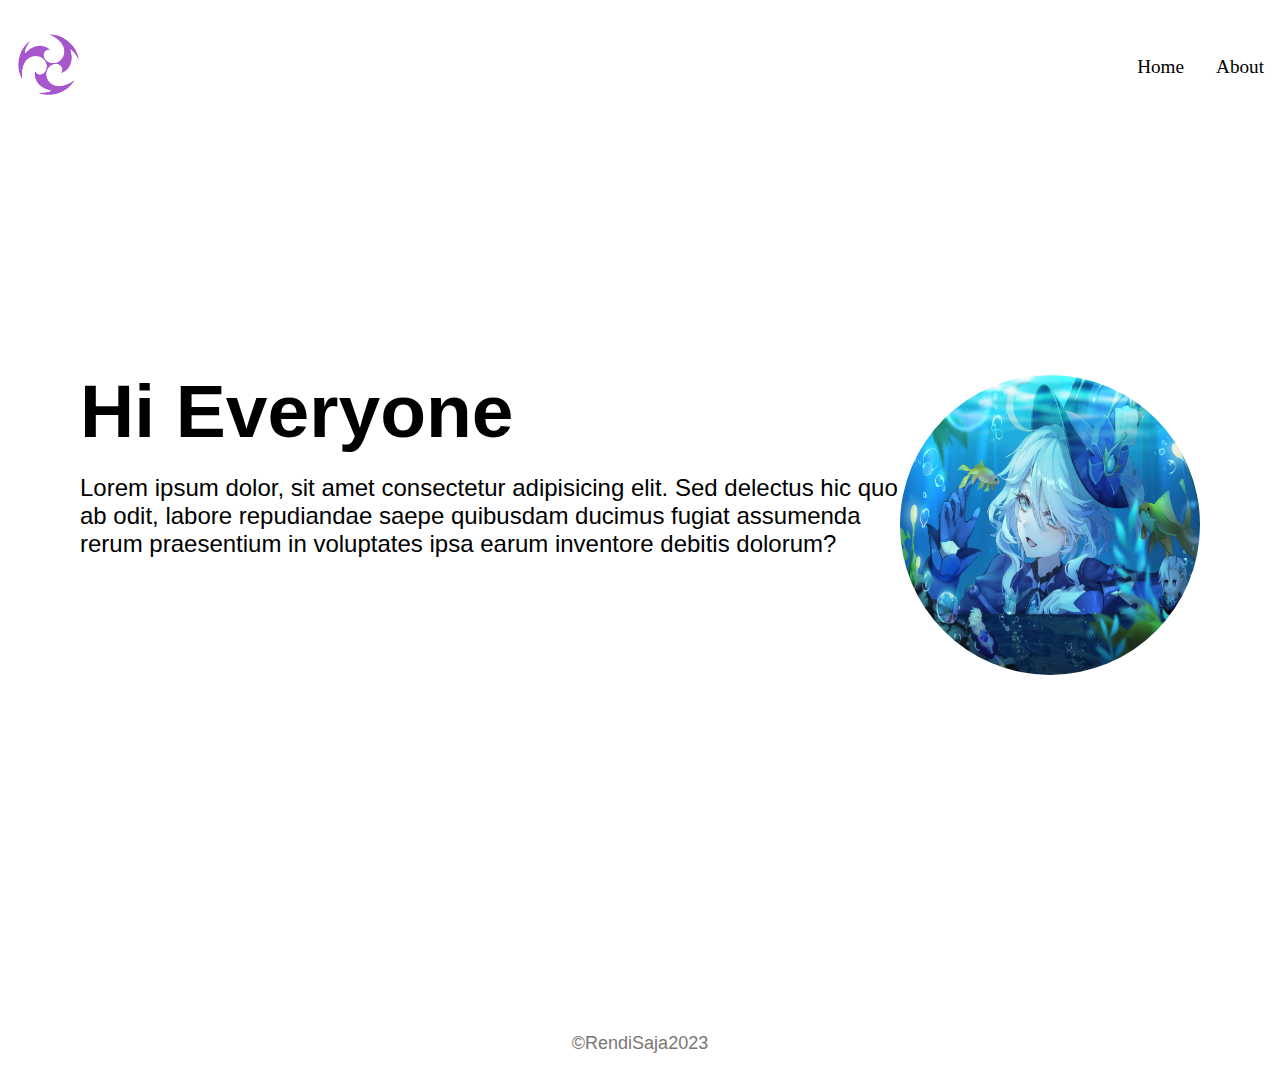
<file: index.html>
<!DOCTYPE html>
<html lang="en">
    <link rel="stylesheet" href="style.css">
<head>
    <meta charset="UTF-8">
    <meta name="viewport" content="width=device-width, initial-scale=1.0">
    <title>MYPortofolio</title>
    <link rel="icon" href="assets/I.png" type="image/x-icon">
</head>
<body>
        <nav>
            <div class="logo">
                <img src="assets/I.png">
                <a href="index.html"></a>
            </div>
            <ul class="links">
                <li class="link"><a href="index.html">Home</a></li>
                <li class="link"><a href="About.html">About</a></li>
            </ul>
        </nav>
    </div>
    <sectionn class="home">
        <div class="home-content">
            <div class="home-text">
            <h2>Hi Everyone</h2>
            <p>Lorem ipsum dolor, sit amet consectetur adipisicing elit. Sed delectus hic quo ab odit, labore repudiandae saepe quibusdam ducimus fugiat assumenda rerum praesentium in voluptates ipsa earum inventore debitis dolorum?</p>
        </div>
            <div class="img-box">
                <img src="assets/1332569.jpeg">
            </div>
        </div>
    </sectionn>
    <footer class="footer">
        <p>©RendiSaja2023</p>
    </footer>
</body>
</html>
</file>
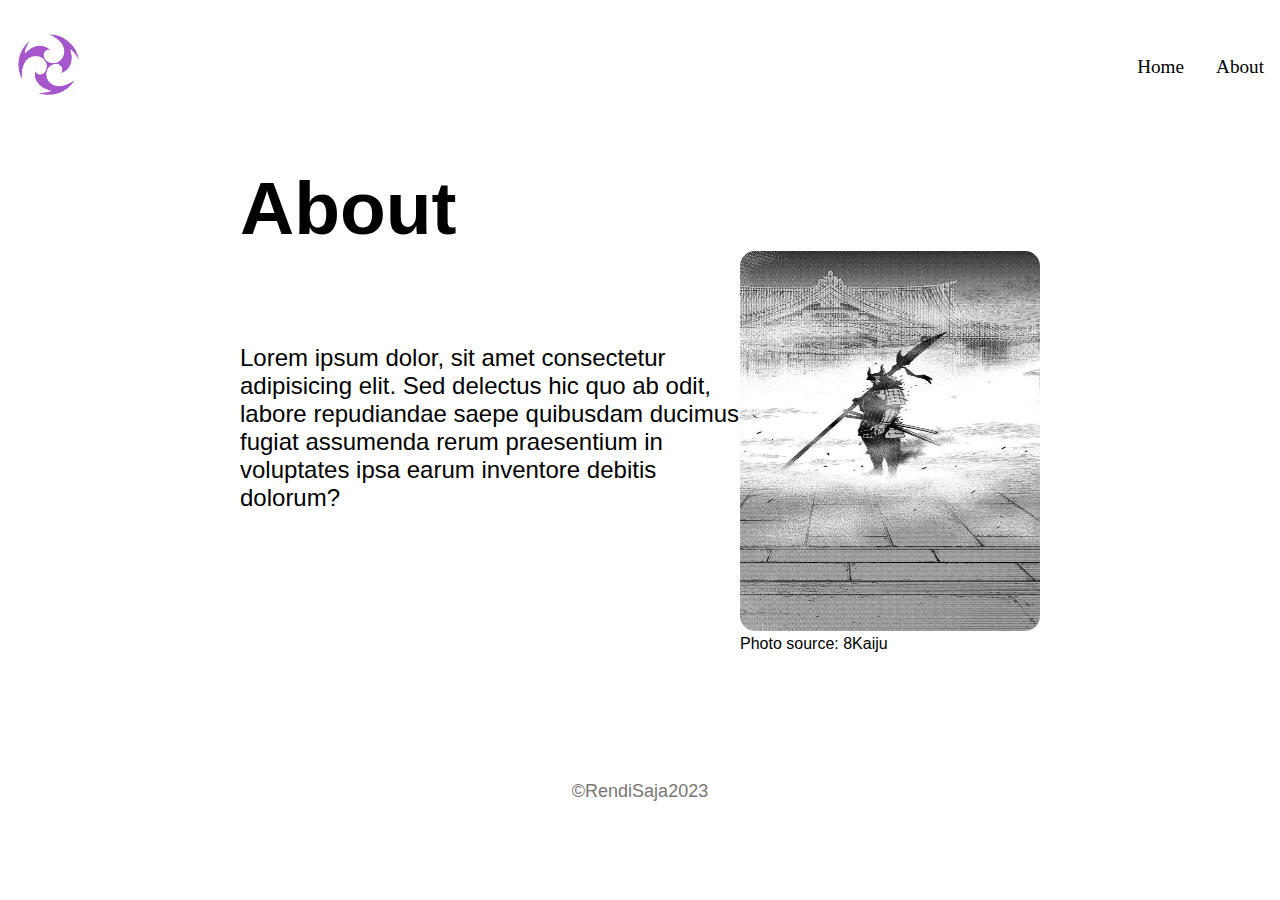
<file: About.html>
<!DOCTYPE html>
<html lang="en">
    <link rel="stylesheet" href="style1.css">
<head>
    <meta charset="UTF-8">
    <meta name="viewport" content="width=device-width, initial-scale=1.0">
    <title>MYPortofolio</title>
    <link rel="icon" href="assets/I.png" type="image/x-icon">
</head>
<body>
        <nav>
            <div class="logo">
                <img src="assets/I.png">
                <a href="index.html"></a>
            </div>
            <ul class="links">
                <li class="link"><a href="index.html">Home</a></li>
                <li class="link"><a href="About.html">About</a></li>
            </ul>
        </nav>
    </div>
    <sectionn class="home">
        <div class="h2"><h2>About</h2></div>
        <div class="home-content">
            <div class="home-text">
            <p>Lorem ipsum dolor, sit amet consectetur adipisicing elit. Sed delectus hic quo ab odit, labore repudiandae saepe quibusdam ducimus fugiat assumenda rerum praesentium in voluptates ipsa earum inventore debitis dolorum?</p>
        </div>
            <div class="img-box">
                <img src="assets/2.jpg">
                <p>Photo source: 8Kaiju</p>
            </div>
        </div>
    </sectionn>
    <footer class="footer">
        <p>©RendiSaja2023</p>
    </footer>
</body>
</html>
</file>
<file: style.css>
*{
    padding: 0;
    margin: 0;
}
img{
    width: 100%;
}
a{
    text-decoration: none;
}
body{
    font-family: 'poppins',sans-serif;
}
nav{
    display: flex;
    margin: auto;
    padding: 2rem 1rem;
    justify-content: space-between;
    align-items: center;
}
.logo{
    max-width: 65px;
}
.links{
    display: flex;
    list-style: none;
    gap: 2rem;
}
.link a{
    padding-bottom: 0.75rem;
    position: relative;
    color: black;
    font-family: Cambria, Cochin, Georgia, Times, 'Times New Roman', serif;
    font-size: larger;
}
.link a::after{
    content: "";
    position: absolute;
    height: 2px;
    width: 0;
    left: 0;
    bottom: 0;
    background-color: blue;
    transition: all 0.3s ease;
}
.link a:hover::after{
    width: 100%;
    
}
.home{
    display: flex;
    position: relative;
    width: 100%;
    height: 100vh;
    align-items: center;
    gap: 4rem;
    justify-content: space-between;

}
.home-content{
    display: flex;
    align-items: center;
    padding: 0 5rem 7rem;
    justify-content: space-between;
}
.home-text{
    padding-bottom: 8rem;
}
.home-text h2{
    font-size: 75px;
    padding-bottom: 20px;
}
.home-text p{
    font-size: 24px;
}
.img-box img{
    width: 300px;
    height: 300px;
    border-radius: 100%;
}
.footer{
    padding-bottom: 2rem;
}
.footer p{
    color: rgb(123, 117, 117);
    text-align: center;
    font-size: 18px;
}
@media (max-width : 768px){
    body{
        max_width: 100vw;;
        max-height: 100vh;
    }
    .home{
        display: flex;
        flex-direction: column;
    }
    .home-content{
        display:flex;
        flex-direction: column;
    }
    .home-text{
        padding: 2rem 1px 5rem;
    }
    .home-text h2{
        padding-bottom: 2rem;
        font-size: 50px;
        text-align: center;
    }
    .home-text p{
        font-size: 18px;
        text-align: center;
    }
    .img-box img{
        width: 300px;
        height: 300px;
    }
    .footer p{
        font-size: 16px;
        padding-top: 11rem;
        
    }
}
</file>
<file: style1.css>
*{
    padding: 0;
    margin: 0;
}
img{
    width: 100%;
}
a{
    text-decoration: none;
}
body{
    font-family: 'poppins',sans-serif;
}
nav{
    display: flex;
    margin: auto;
    padding: 2rem 1rem;
    justify-content: space-between;
    align-items: center;
}
.logo{
    max-width: 65px;
}
.links{
    display: flex;
    list-style: none;
    gap: 2rem;
}
.link a{
    padding-bottom: 0.75rem;
    position: relative;
    color: black;
    font-family: Cambria, Cochin, Georgia, Times, 'Times New Roman', serif;
    font-size: larger;
}
.link a::after{
    content: "";
    position: absolute;
    height: 2px;
    width: 0;
    left: 0;
    bottom: 0;
    background-color: blue;
    transition: all 0.3s ease;
}
.link a:hover::after{
    width: 100%;
    
}
.home{
    position: relative;
    width: 100%;
    height: 100vh;
    gap: 4rem;
    justify-content: space-between;

}
.home-content{
    display: flex;
    align-items: center;
    padding: 0 15rem 7rem;
    justify-content: space-between;
}
.home-text{
    padding-bottom: 3rem;
}
.h2 h2{
    font-size: 75px;
    padding:2rem 15rem 0;
}
.home-text p{
    font-size: 24px;
}
.img-box img{
    width: 300px;
    height: 380px;
    border-radius: 15px;
}
.footer{
    padding: 1rem;
}
.footer p{
    color: rgb(123, 117, 117);
    text-align: center;
    font-size: 18px;
}
@media (max-width : 768px){
    body{
        max_width: 100vw;
        max-height: 100vh;

    }
    .h2 h2{
        padding: 2rem;
        font-size: 50px;
        color: rgb(113, 111, 111);
    }
    .home-content{
        display: flex;
        flex-direction: column-reverse;
        padding: 0;
    }
    .home-text p{
        padding: 3rem 3rem 0;
        font-family: Arial, Helvetica, sans-serif;
    }
    .img-box img{
        width: 367px;
    }
}
</file>
